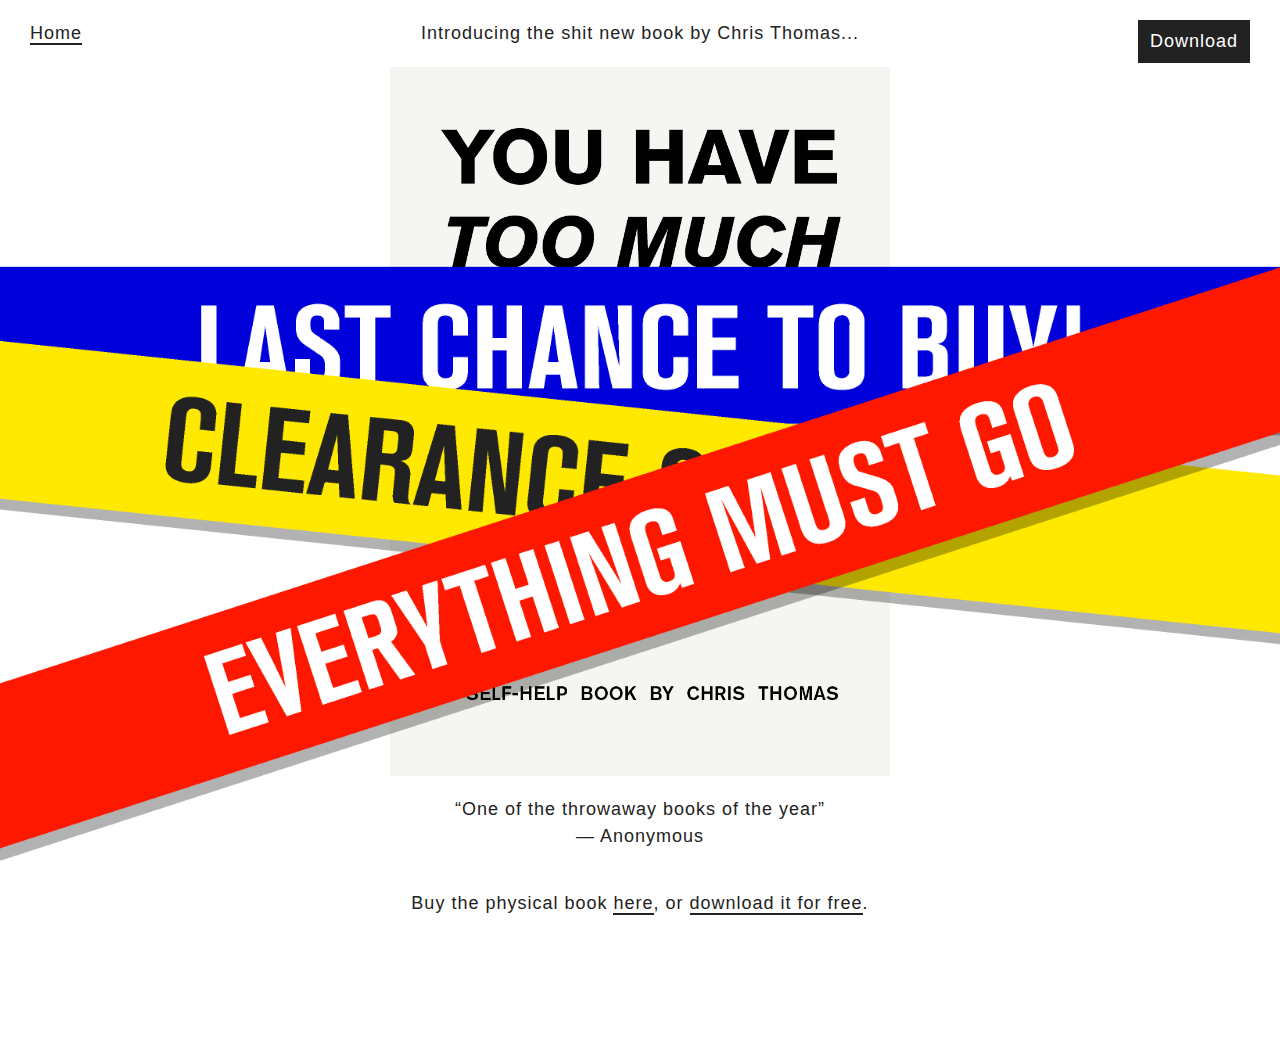
<file: index.html>
<!DOCTYPE html>
<html>
	<head>
	    <title>YOU HAVE TOO MUCH SHIT</title>
	    <meta name="viewport" content="width=device-width, initial-scale=1, maximum-scale=1" >
	    <meta name="description" content="YOU HAVE TOO MUCH SHIT is a self-help book by designer Chris Thomas. Buy the book or download for free.">
	    <link rel="shortcut icon" href="images/favicon.ico">
		<link rel="stylesheet" href="css/style.css"/>
		<script type="text/javascript" src="//ajax.googleapis.com/ajax/libs/jquery/1.10.2/jquery.min.js"></script>
		<script src="js/magic.js"></script>
	</head>
	<body>
		<div class="wraps"></div>
		<div>
			<ul>
				<li class="tl"><a href="#">Home</a></li>
				<li class="bl"><a href="about/">About</a></li>
				<li class="br"><a href="../buy/">Buy<span> a copy</span></a></li>
				<li class="tr"><a href="download/">D<span>o</span>wnl<span>oa</span>d</a></li>
			</ul>
		</div>


		<div class="container center">
			<p>Introducing the shit new book by Chris Thomas...</p>
			<img src="images/yhtms.png">
			<p>&ldquo;One of the throwaway books of the year&rdquo;<br>&mdash; Anonymous</p>
			<p>Buy the physical book <a href="../buy/">here</a>, or <a href="download/">download it for free</a>.</p>
		</div>

		<script>
		  (function(i,s,o,g,r,a,m){i['GoogleAnalyticsObject']=r;i[r]=i[r]||function(){
		  (i[r].q=i[r].q||[]).push(arguments)},i[r].l=1*new Date();a=s.createElement(o),
		  m=s.getElementsByTagName(o)[0];a.async=1;a.src=g;m.parentNode.insertBefore(a,m)
		  })(window,document,'script','//www.google-analytics.com/analytics.js','ga');

		  ga('create', 'UA-58303713-1', 'auto');
		  ga('send', 'pageview');

		</script>
	</body>
</html>
</file>
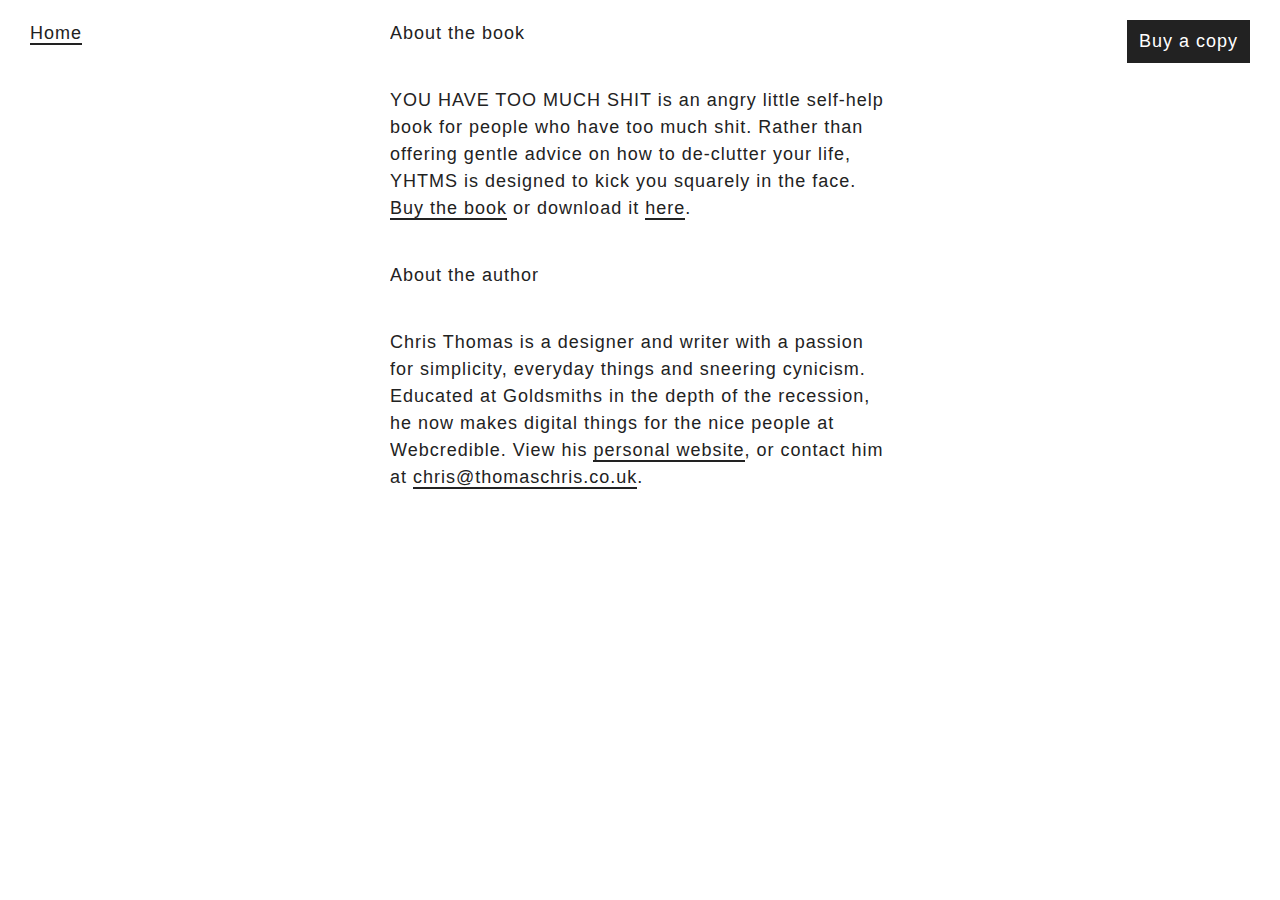
<file: about/index.html>
<!DOCTYPE html> 
<html>
	<head> 
	    <title>YOU HAVE TOO MUCH SHIT</title>
	    <meta name="viewport" content="width=device-width, initial-scale=1, maximum-scale=1" >
	    <link rel="shortcut icon" href="../images/favicon.ico">
		<link rel="stylesheet" href="../css/style.css"/>
	</head>
	<body>
		<div>
			<ul>
				<li class="tl"><a href="../">Home</a></li>
				<li class="bl"><a href="../about/">About</a></li>
				<li class="tr"><a href="http://youhavetoomuchshit.tictail.com/">Buy<span> a copy</span></a></li>
				<li class="br"><a href="../download/">Download</a></li>
			</ul>
		</div>
		<div class="container">
			<p>About the book</p>
			<p>YOU HAVE TOO MUCH SHIT is an angry little self-help book for people who have too much shit. Rather than offering gentle advice on how to de-clutter your life, YHTMS is designed to kick you squarely in the face. <a href="http://youhavetoomuchshit.tictail.com/">Buy the book</a> or download it <a href="../download/">here</a>.</p>
			<p>About the author</p>
			<p>Chris Thomas is a designer and writer with a passion for simplicity, everyday things and sneering cynicism. Educated at Goldsmiths in the depth of the recession, he now makes digital things for the nice people at Webcredible. View his <a href="http://thomaschris.co.uk/" target="blank">personal website</a>, or contact him at <a href="mailto:chris@thomaschris.co.uk">chris@thomaschris.co.uk</a>.</p>
		</div>
		
		<script>
		  (function(i,s,o,g,r,a,m){i['GoogleAnalyticsObject']=r;i[r]=i[r]||function(){
		  (i[r].q=i[r].q||[]).push(arguments)},i[r].l=1*new Date();a=s.createElement(o),
		  m=s.getElementsByTagName(o)[0];a.async=1;a.src=g;m.parentNode.insertBefore(a,m)
		  })(window,document,'script','//www.google-analytics.com/analytics.js','ga');
		
		  ga('create', 'UA-58303713-1', 'auto');
		  ga('send', 'pageview');
		
		</script>		
	</body>
</html>
</file>
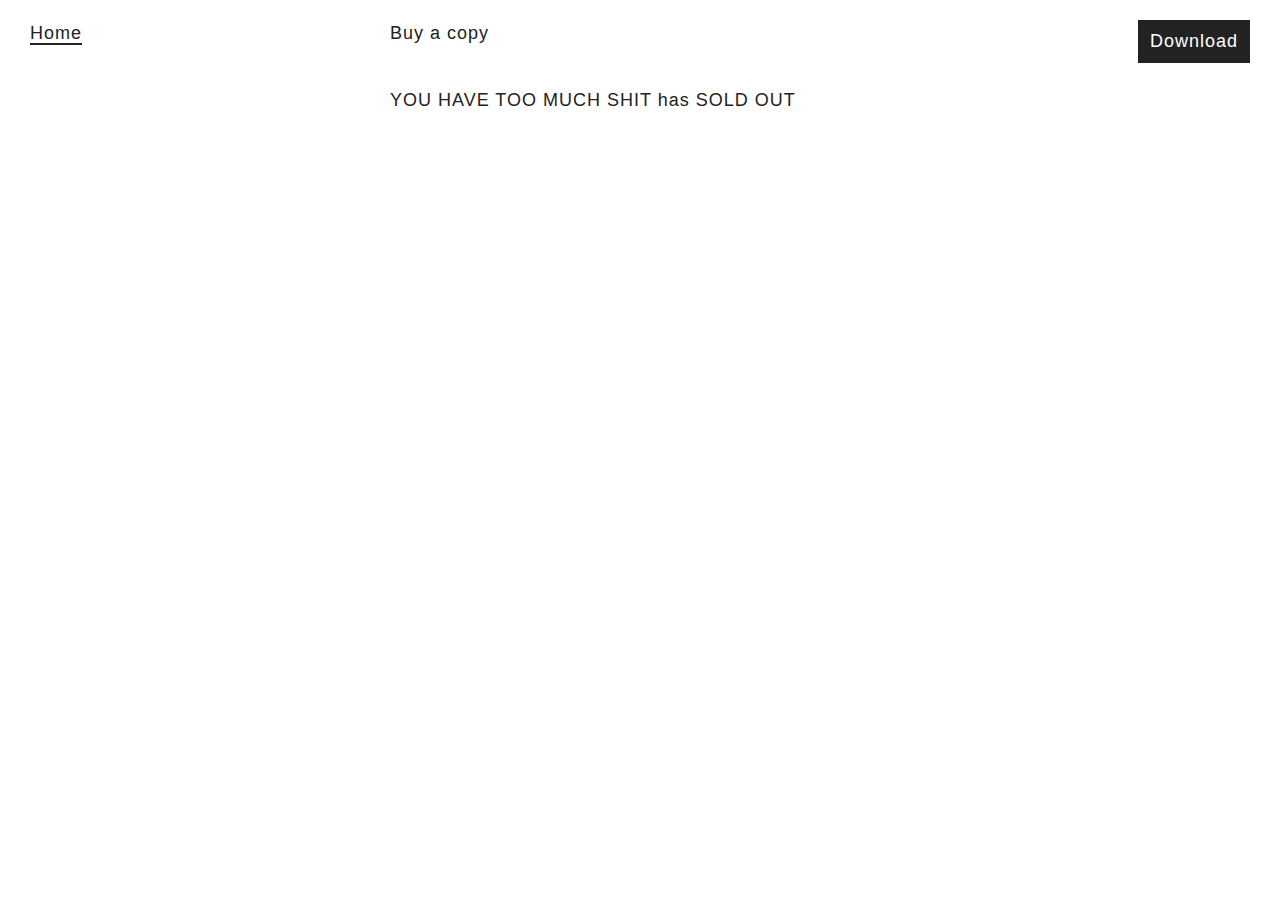
<file: buy/index.html>
<!DOCTYPE html>
<html>
	<head>
	    <title>YOU HAVE TOO MUCH SHIT</title>
	    <meta name="viewport" content="width=device-width, initial-scale=1, maximum-scale=1" >
	    <link rel="shortcut icon" href="../images/favicon.ico">
		<link rel="stylesheet" href="../css/style.css"/>
	</head>
	<body>
		<div>
			<ul>
				<li class="tl"><a href="../">Home</a></li>
				<li class="bl"><a href="../about/">About</a></li>
				<li class="br"><a href="../buy/">Buy<span> a copy</span></a></li>
				<li class="tr"><a href="../download/">Download</a></li>
			</ul>
		</div>
		<div class="container">
			<p>Buy a copy</p>
			<p>YOU HAVE TOO MUCH SHIT has SOLD OUT</p>
		</div>

		<script>
		  (function(i,s,o,g,r,a,m){i['GoogleAnalyticsObject']=r;i[r]=i[r]||function(){
		  (i[r].q=i[r].q||[]).push(arguments)},i[r].l=1*new Date();a=s.createElement(o),
		  m=s.getElementsByTagName(o)[0];a.async=1;a.src=g;m.parentNode.insertBefore(a,m)
		  })(window,document,'script','//www.google-analytics.com/analytics.js','ga');

		  ga('create', 'UA-58303713-1', 'auto');
		  ga('send', 'pageview');

		</script>
	</body>
</html>
</file>
<file: css/style.css>
/*reset*/

* {
padding:0;
margin:0;
border:0;
offset:0;
vertical-align:baseline;
list-style:none;
text-rendering:optimizeLegibility;
-webkit-text-size-adjust:none;
-webkit-tap-highlight-color:transparent;
-webkit-font-smoothing:antialiased; 
box-sizing:border-box;
}

body {
color: #222;
background-color: #fff;
font-family: "Helvetica Neue", Helvetica, sans-serif; 
font-size: 18px;
font-weight: 500;
line-height: 1.5em;
letter-spacing: 1px;  
}

input,
textarea,
select {
font:16px/30px "Helvetica Neue", Helvetica, sans-serif; }

a {
color: #222;
text-decoration: none;
border-bottom: 2px solid #222; 
}

a:hover {
color: red;
border-bottom: 2px solid red; 
}

::selection {
color: #fff;	
background-color: red;
}

::-moz-selection {
color: #fff;
background-color: red;
}


/*go*/

p {	
padding: 20px 0;
}

.center p {
text-align: center;	
}

.container {
max-width: 500px;
margin: 0 auto 100px;
overflow: hidden;	
}

.container img {
margin: 0 auto;
display: block;
width: 100%;
}

.tr a {
position: fixed;
top: 20px;
right: 30px;
padding: 8px 12px;
background-color: #222;
color: #fff;
border-bottom: none;	
}


.tr a:hover {
border-bottom: none;
background-color: red;
}

.tl {
position: fixed;
top: 20px;
left: 30px;	
}

.br {
position: fixed;
bottom: 25px;
right: 30px;	
}

.bl {
position: fixed;
bottom: 25px;
left: 30px;	
}

.wraps {
position: fixed;
width: 100%;
height: 100%;
background: url('../images/wrap4.png') no-repeat center center fixed;
-webkit-background-size: cover;
   -moz-background-size: cover;
     -o-background-size: cover;
        background-size: cover;
z-index: 10;
cursor: pointer;
}

/*bitcoin button*/


span.COINWIDGETCOM_CONTAINER img {
	width: 10px;
}

/*responsive*/

@media screen and (max-width:730px) {

p {	
padding: 20px;
}

.wraps {
display: none;	
}

ul {
	width: 100%;
	height: 80px;
	display: block;
	overflow: hidden;
}

li {
	float: left;
	padding: 10px;
	width: 25%;
}

li span {
	display: none;
}

.tl, .tr, .bl, .br {
	font-size: 14px;
	position: relative;
	top: auto;
	bottom: auto;
	left: auto;
	right: auto;
}

}
</file>
